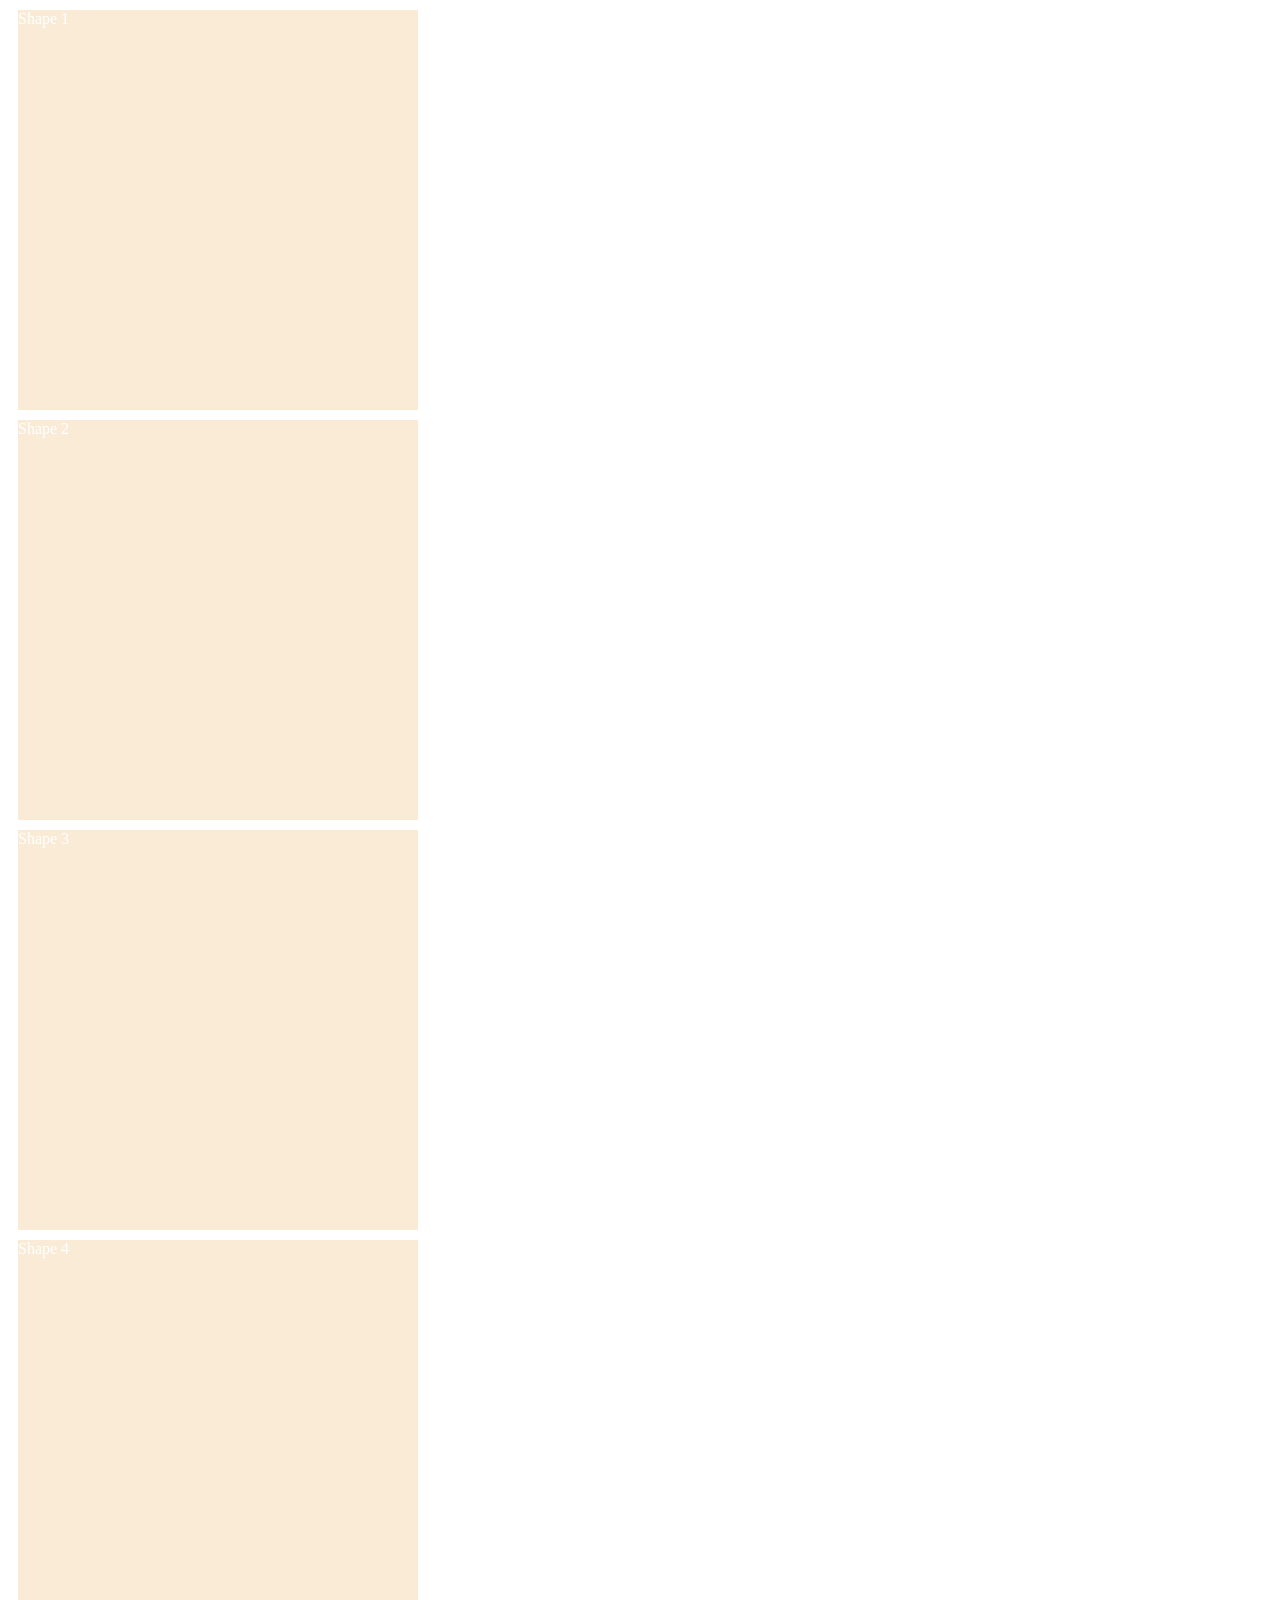
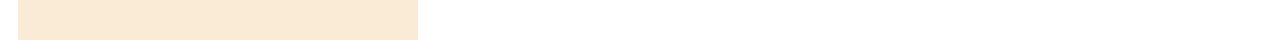
<file: BackgroundMarginPadding/index.html>
<!DOCTYPE html>
<html lang="en">
<head>
    <meta charset="UTF-8">
    <title>Document</title>
    <!-- <link rel="stylesheet" href="style.css"> -->
    <link rel="stylesheet" href="Assignment.css">
</head>
<body>
    <!-- lessons -->
    <!-- <h1>Book Stor</h1>
    <div>
        <h2>Book Name</h2>
        <p>Book Description</p>
        <p>Book Description</p>
        <p>Book Description</p>
        <p>Book Description</p>
        <p>Book Description</p>
        <p>Book Description</p>
        <p>Book Description</p>
        <p>Book Description</p>
        <p>Book Description</p>
        <p>Book Description</p>
        <p>Book Description</p>
        <p>Book Description</p>
    </div> -->
    <!-- Assignment -->
    <!-- 1 -->
    <!-- <div class="assign-1-shape-1">Normal Div</div>
    <div class="assign-1-shape-2">Normal Div</div>
    <div class="assign-1-shape-3">Normal Div</div> -->
    <!-- 2 - 3 - 4 -->
    <div class="assign-2-shape-1">Shape 1</div>
    <div class="assign-2-shape-2">Shape 2</div>
    <div class="assign-2-shape-3">Shape 3</div>
    <div class="assign-2-shape-4">Shape 4</div>


</body>
</html>
</file>
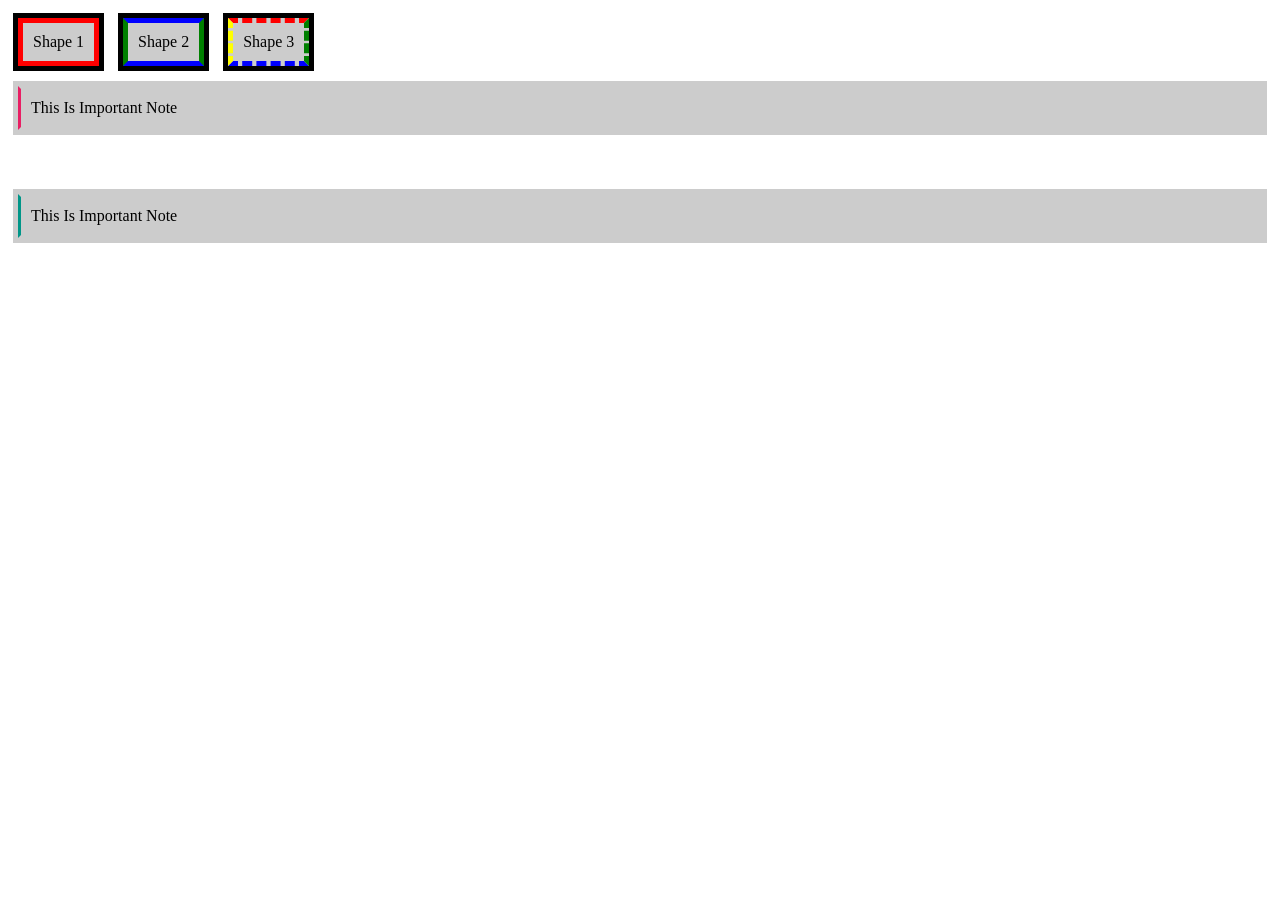
<file: BorderOutlineDisplay/index.html>
<!DOCTYPE html>
<html lang="en">
<head>
    <meta charset="UTF-8">
    <title>Document</title>
    <!-- <link rel="stylesheet" href="style.css"> -->
    <link rel="stylesheet" href="Assigment.css">
</head>
<body>
    <!-- Lessons -->
    <!-- <div class="border">
        <h2>Product Title</h2>
        <p>Product Details</p>
    </div>
    <div class="container">
        <div class="Block-Elemet">
            <h2>Product Title</h2>
            <p>Product Details</p>
        </div>
        <div class="Block-Elemet">
            <h2>Product Title</h2>
            <p>Product Details</p>
        </div>
        <div>
            <span class="Inline-Element">Something</span>
            <span class="Inline-Element">Something</span>
            <span class="Inline-Element">Something</span>
        </div>
        <div>
            <span class="Inline-Block-Element">Another Thing</span>
            <span class="Inline-Block-Element">Another Thing</span>
            <span class="Inline-Block-Element">Another Thing</span>
        </div>
    </div> -->

    <!-- Assigments -->
    <!-- 1 -->
    <div class="assign-1 shape-1">Shape 1</div>
    <div class="assign-1 shape-2">Shape 2</div>
    <div class="assign-1 shape-3">Shape 3</div>

    <!-- 2 -->
    <div class="element element-1">This Is Important Note</div>
    <div class="element element-2">This Is Important Note</div>
    <div class="element element-3">This Is Important Note</div>
</body>
</html>
</file>
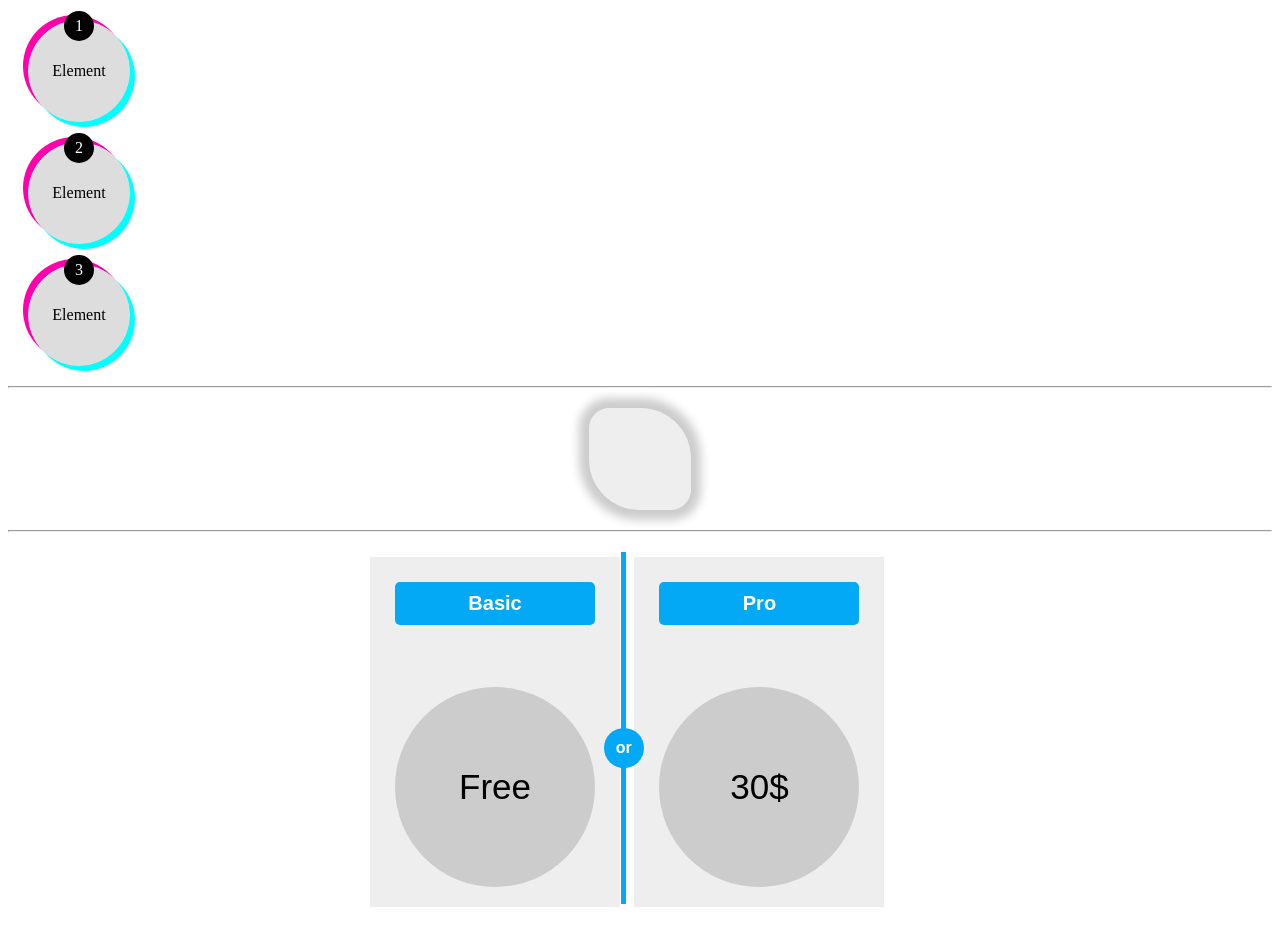
<file: BorderRadiusBoxShadow/index.html>
<!DOCTYPE html>
<html lang="en">
<head>
    <meta charset="UTF-8">
    <!-- <link rel="stylesheet" href="style.css"> -->
    <link rel="stylesheet" href="Assigment.css">
    <title>Document</title>
</head>
<body>
    <!-- lessons 38 - 41  -->
    <!-- <div class="lesson">This's a div</div>
    <div class="lesson1">
        <p>This's a cercle</p>
    </div>
    <hr>
    <div class="shadow"><p>This's a Box shadow feature</p></div>
    <hr>

    <div class="parent">
        <div class="child">One</div>
        <div class="child">Two</div>
        <div class="child">Three</div>
    </div> -->
    <!-- Assignment -->
    <!-- 1 -->
    <div class="assign-1">
        <span>1</span>
        Element
    </div>
    <div class="assign-1">
        <span>2</span>
        Element
    </div>
    <div class="assign-1">
        <span>3</span>
        Element
    </div>
    <hr>
    <!-- 2 -->
    <div class="assign-2"></div>
    <hr>

    <!-- 3 -->
    <div class="parent">
        <div class="child">
            <div class="catagory">Basic</div>
            <div class="price">Free</div>
        </div>
        <div class="seperator"><span>or</span></div>
        <div class="child">
            <div class="catagory">Pro</div>
            <div class="price">30$</div>
        </div>
    </div>
</body>
</html>
</file>
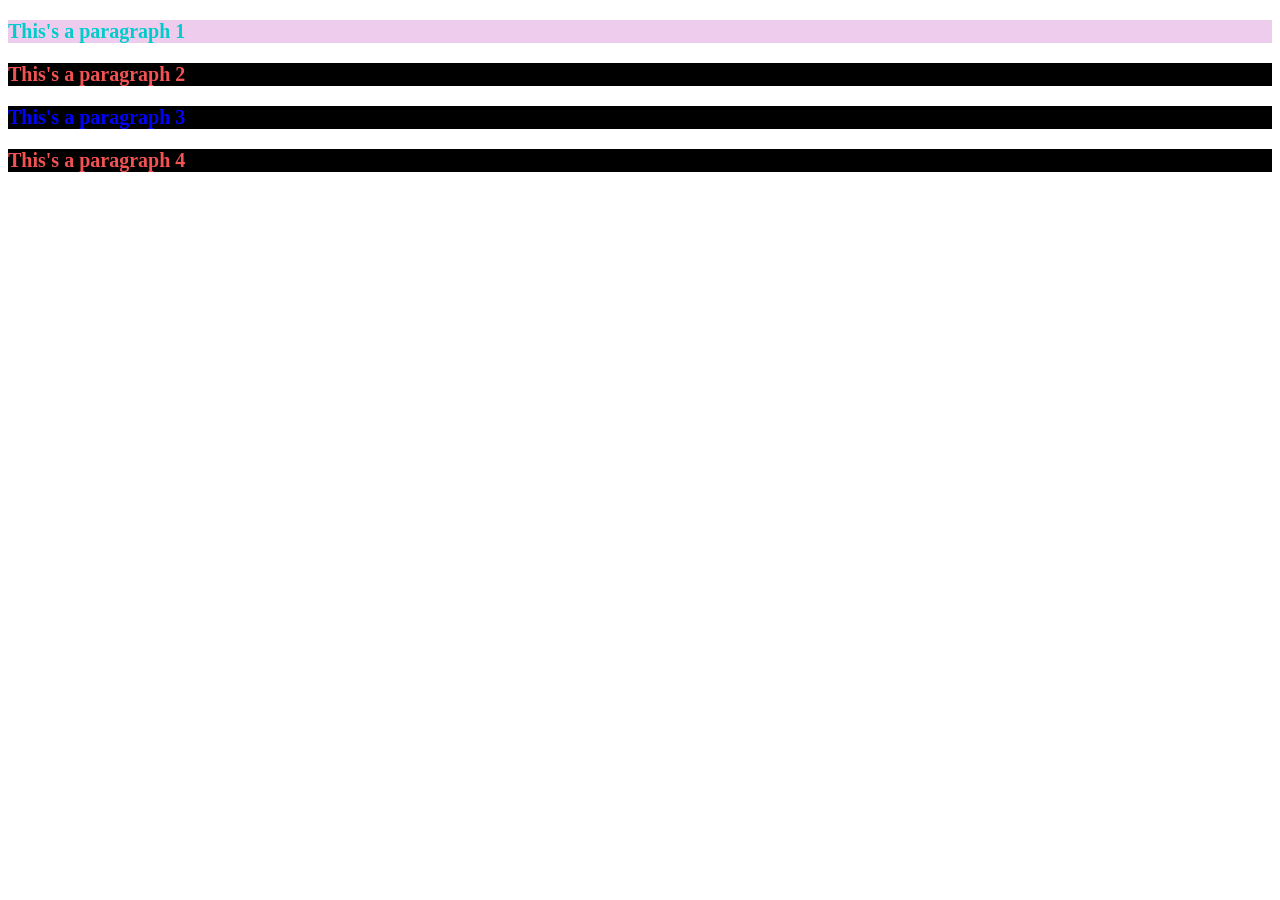
<file: ElementsAndNaming/index.html>
<!DOCTYPE html>
<html lang="en">
<head>
    <meta charset="UTF-8">
    <title>Elements and Naming</title>
    <link rel="stylesheet" href="./style.css">
    <!-- <link rel="stylesheet" href="./Assigments.css"> -->
</head>
<body>
    <div>
        <p class="className" id="_idName">This's a paragraph 1</p>
        <p class="className">This's a paragraph 2</p>
        <p class="className" style="color:blue;">This's a paragraph 3</p>
        <p class="className">This's a paragraph 4</p>
    </div>
</body>
</html>
</file>
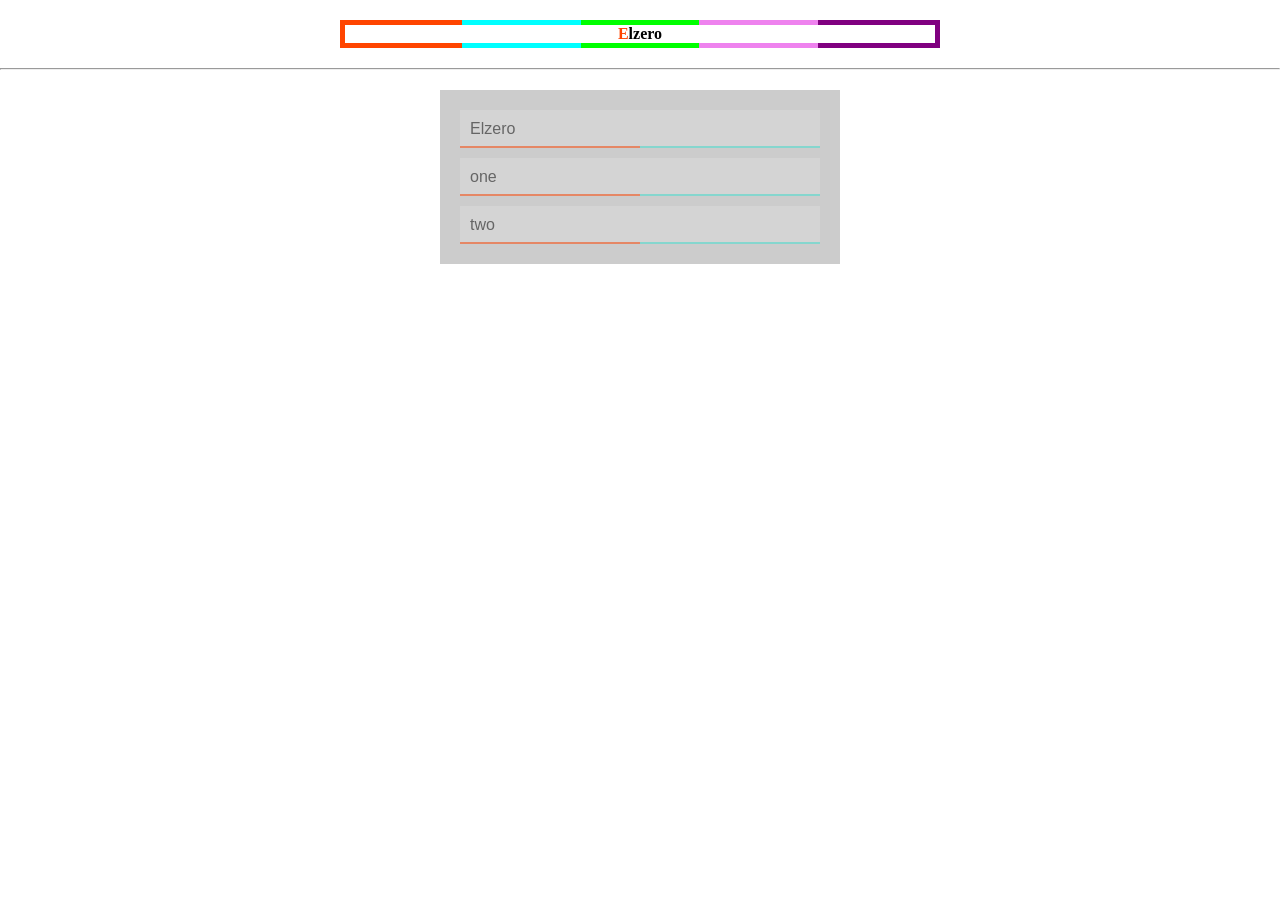
<file: FiltersGradient/index.html>
<!DOCTYPE html>
<html lang="en">
<head>
    <meta charset="UTF-8">
    <!-- <link rel="stylesheet" href="style.css"> -->
    <link rel="stylesheet" href="Assigment.css">
    <title>Document</title>
</head>
<body>
    <!-- Lessons 54 - 56  -->
    <!-- <div class="parent">
        <img class="image" src="../images/Zendaya.jpg" alt="Where's Zendaya Go?">
    </div>
    <p class="p" contenteditable="true"> lorem ipsum dolor sit amet consectetur adipisicing elit. 
        Quisquam, quod.</p>
    <hr> -->
    <!-- Assignments -->
    <!-- 1 -->
    <div class="assign-1">Elzero</div><hr>
    <!-- 2 -->
    <div class="parent">
        <div contenteditable="true" spellcheck="false" class="one">Elzero</div>
        <div contenteditable="true" spellcheck="false" class="two">one</div>
        <div contenteditable="true" spellcheck="false" class="three">two</div>
    </div>

</body>
</html>
</file>
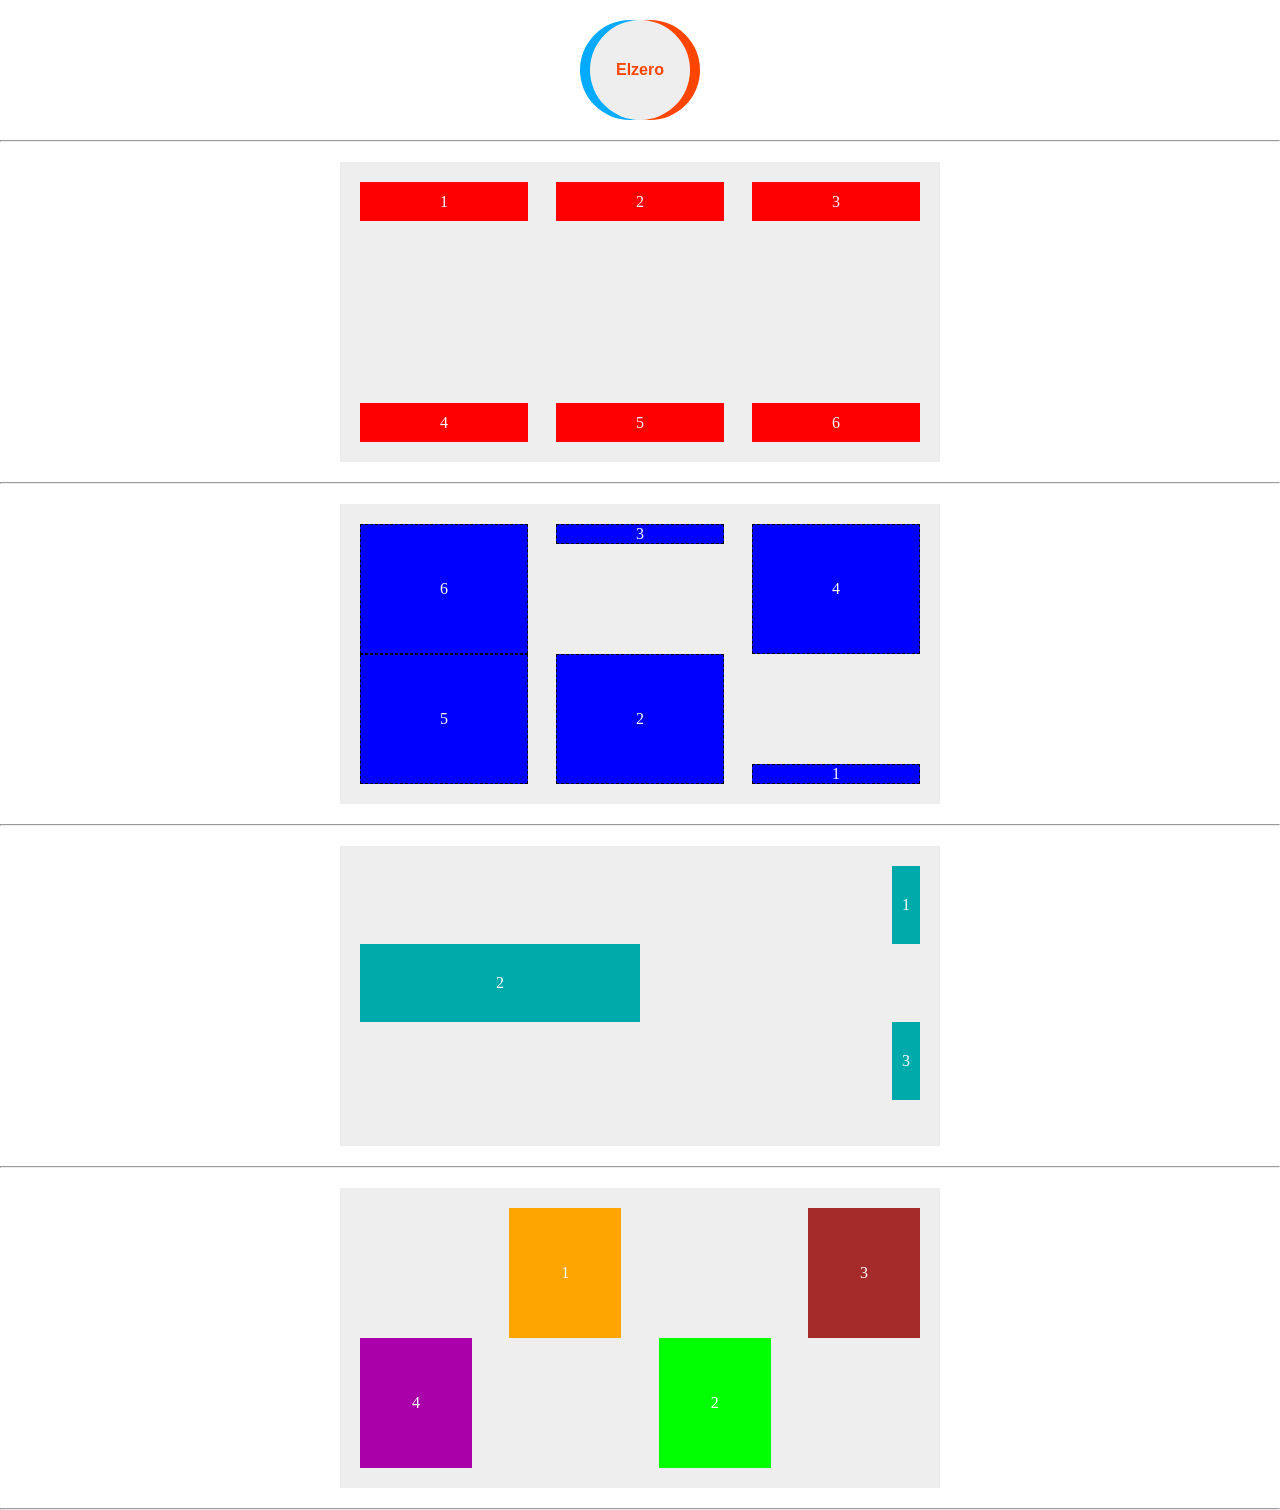
<file: FlexBox/index.html>
<!DOCTYPE html>
<html lang="en">
<head>
    <meta charset="UTF-8">
    <!-- <link rel="stylesheet" href="style.css"> -->
    <link rel="stylesheet" href="Assigment.css">
    <title>Document</title>
</head>
<body>
    <!-- Lessons 46 -53 -->
    <!-- <h3>Flex</h3>
    <div class="flex">
        <div>One</div>
        <div>Two</div>
        <div>Three</div>
        <div>Four</div>
        <div class="test-0">Five</div>
        <div class="test-1">Six</div>
        <div class="test-2">Seven</div>
    </div>
    <hr />
    <h3>Float</h3>
    <div class="float">
        <div>One</div>
        <div>Two</div>
        <div>Three</div>
        <div>Four</div>
        <div>Five</div>
    </div><hr>
    <div class="center">Center</div> -->
    <!-- Assignments -->
    <!-- 1 -->
    <div class="assign-1">Elzero</div>
    <hr>
    <!-- 2 -->
    <div class="parent">
        <div>1</div>
        <div>2</div>
        <div>3</div>
        <div>4</div>
        <div>5</div>
        <div>6</div>
    </div><hr>
    <!-- 3 -->
    <div class="assign-3">
        <div class="one">1</div>
        <div class="two">2</div>
        <div class="three">3</div>
        <div class="four">4</div>
        <div class="five">5</div>
        <div class="six">6</div>
    </div><hr>
    <!-- 4 -->
    <div class="assign-4">
        <div class="one">1</div>
        <div class="two">2</div>
        <div class="three">3</div>
    </div><hr>
    <!-- 5 -->
    <div class="assign-5">
        <div class="one">1</div>
        <div class="two">2</div>
        <div class="three">3</div>
        <div class="four">4</div>
    </div><hr>
    <!-- 6 -->
</body>
</html>
</file>
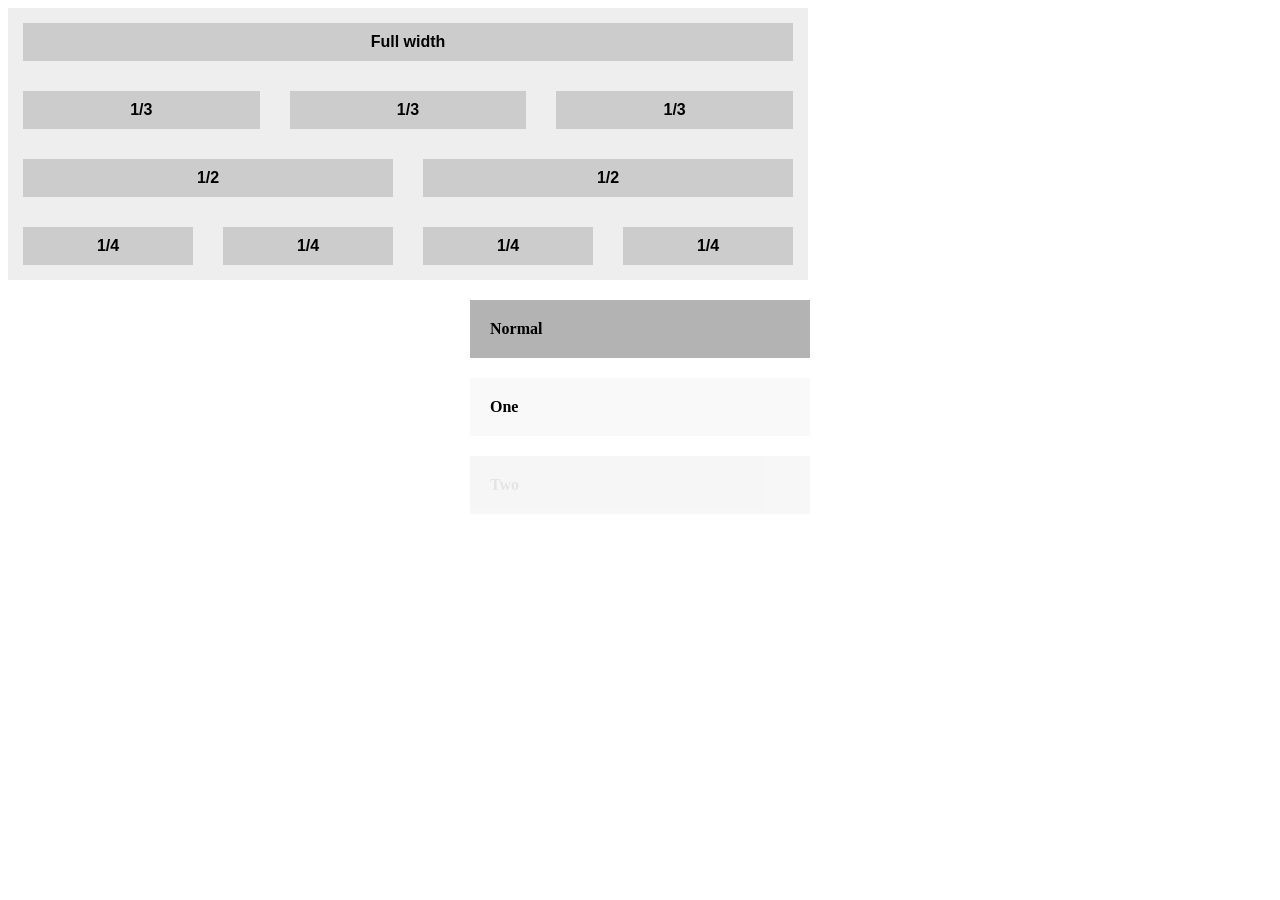
<file: FloatOpacity/index.html>
<!DOCTYPE html>
<html lang="en">
<head>
    <meta charset="UTF-8">
    <!-- <link rel="stylesheet" href="style.css"> -->
    <link rel="stylesheet" href="Assigment.css">
    <title>Document</title>
</head>
<body>
    <!-- Lessons 27 ~ 29 -->
    <!-- <div class="parent">
        <div>This's a div number 1</div>
        <div>This's a div number 2</div>
        <div>This's a div number 3</div>
        <div>This's a div number 4</div>
        <div>This's a div number 5</div>
        <p class="clear"></p>
    </div>
    <p>This's a paragraph</p> -->

    <!-- assignment -->
    <!-- 1 -->
    <div class="parent">
        <div class="assign-1 child-1">
            <div>Full width</div>
        </div>
        <div class="assign-1 child-2">
            <div>1/3</div>
            <div>1/3</div>
            <div>1/3</div>
        </div>
        <div class="assign-1 child-3">
            <div>1/2</div>
            <div>1/2</div>
        </div>
        <div class="assign-1 child-4">
            <div>1/4</div>
            <div>1/4</div>
            <div>1/4</div>
            <div>1/4</div>
        </div>
        <div class="clear"></div>
    </div>
    <!-- 2 -->
    <div class="assign-2 normal">Normal</div>
    <div class="assign-2 one">One</div>
    <div class="assign-2 two">Two</div>

</body>
</html>
</file>
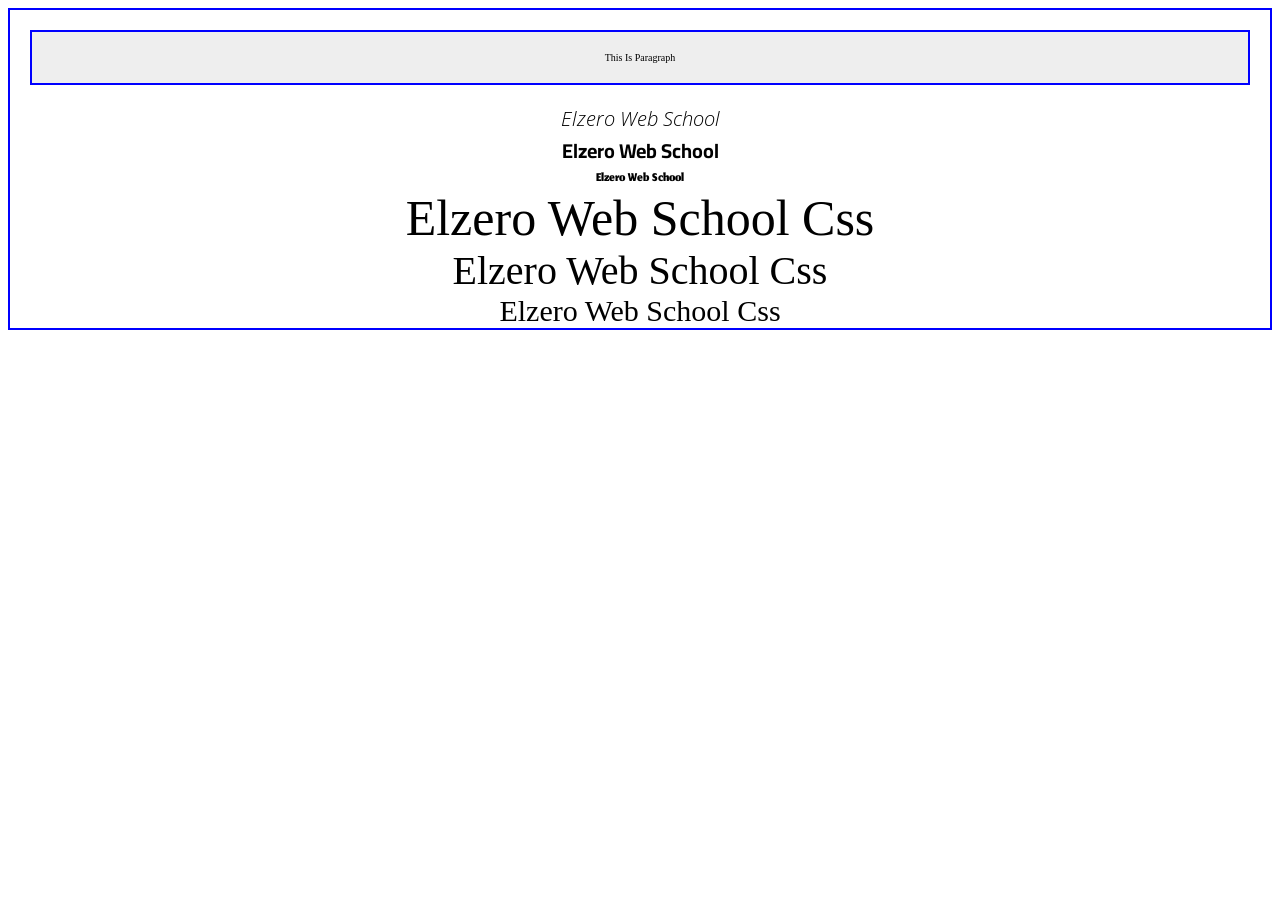
<file: InheritanceTypography/index.html>
<!DOCTYPE html>
<html lang="en">
<head>
    <meta charset="UTF-8">
    <!-- <link rel="stylesheet" href="style.css"> -->
    <link rel="stylesheet" href="Assigment.css">
    <link rel="preconnect" href="https://fonts.googleapis.com">
    <link rel="preconnect" href="https://fonts.gstatic.com" crossorigin>
    <link href="https://fonts.googleapis.com/css2?family=Dancing+Script:wght@400..700&display=swap" rel="stylesheet">
    <link rel="preconnect" href="https://fonts.googleapis.com">
    <link rel="preconnect" href="https://fonts.gstatic.com" crossorigin>
    <link href="https://fonts.googleapis.com/css2?family=Open+Sans:ital,wght@0,300..800;1,300..800&display=swap" rel="stylesheet">
    <link rel="preconnect" href="https://fonts.googleapis.com">
    <link rel="preconnect" href="https://fonts.gstatic.com" crossorigin>
    <link href="https://fonts.googleapis.com/css2?family=Cairo:wght@200..1000&family=Open+Sans:ital,wght@0,300..800;1,300..800&display=swap" rel="stylesheet">
    <link rel="preconnect" href="https://fonts.googleapis.com">
    <link rel="preconnect" href="https://fonts.gstatic.com" crossorigin>
    <link href="https://fonts.googleapis.com/css2?family=Jomhuria&display=swap" rel="stylesheet">
    <title>Document</title>
</head>
<body>
    <!-- Lessons -->
    <!-- <div class="wrapper">
        <h3>Lesson Title</h3>
        <p>Lorem ipsum dolor sit amet consectetur adipisicing elit. 
            Quisquam, voluptatum. <span>10</span>
        </p>
    </div> -->

    <!-- assignment -->
    <!-- 1 -->
    <div class="assign-1">
        <p class="p1">This Is Paragraph</p>
    </div>

    <!-- 2 -->
    <div class="assign-2 d1">Elzero Web School</div>
    <div class="assign-2 d2">Elzero Web School</div>
    <div class="assign-2 d3">Elzero Web School</div>

    <!-- 3 -->
    <div class="assig-3 div1">Elzero Web School Css</div>
    <div class="assig-3 div2">Elzero Web School Css</div>
    <div class="assig-3 div3">Elzero Web School Css</div>

</body>
</html>
</file>
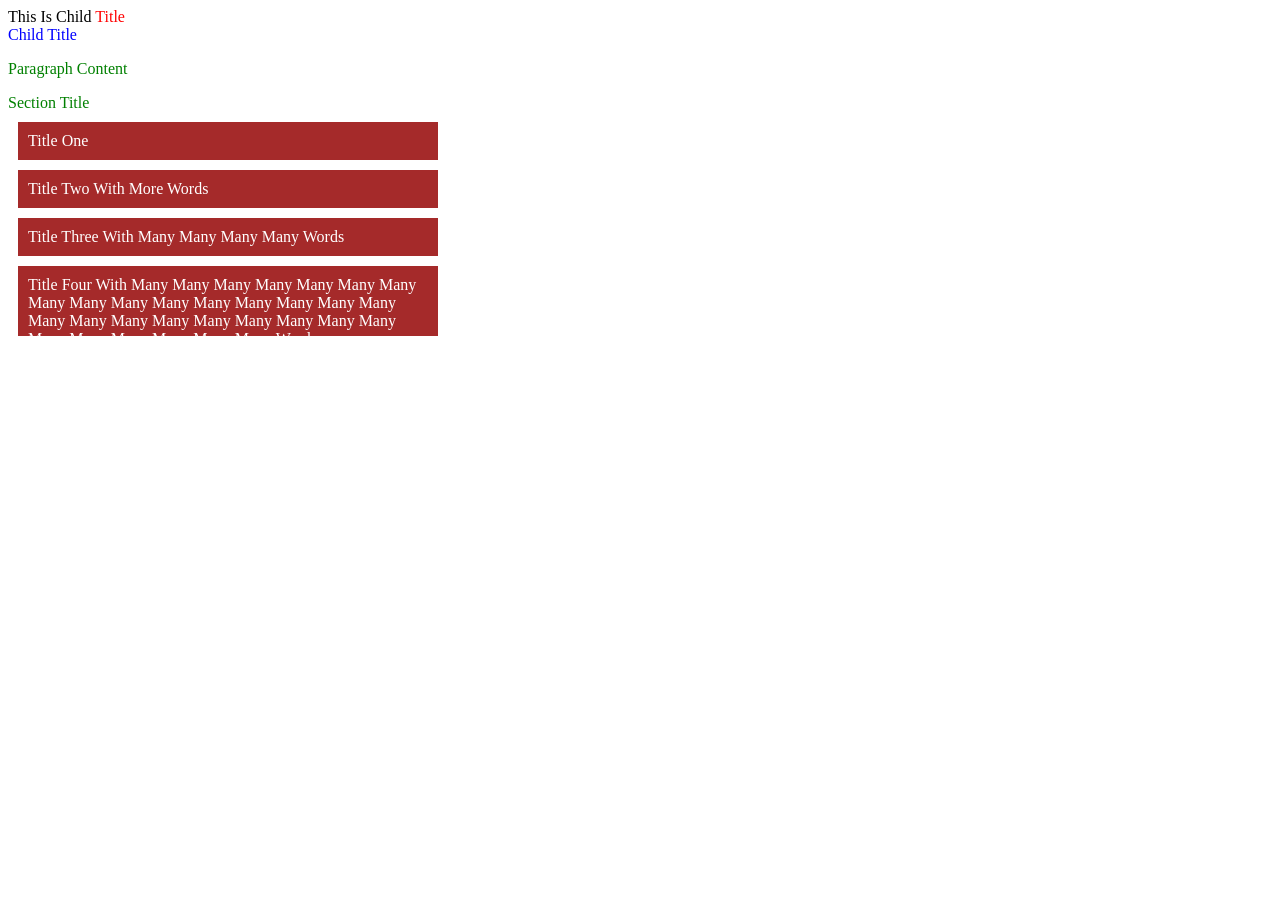
<file: NestingDimensionsOverflow/index.html>
<!DOCTYPE html>
<html lang="en">
<head>
    <meta charset="UTF-8">
    <title>Document</title>
    <!-- <link rel="stylesheet" href="style.css"> -->
    <link rel="stylesheet" href="Assigment.css">
    <title>Document</title>
</head>
<body>
    <!-- lessons -->
    <!-- <div class="one">Shape One</div>
    <div class="two">Shape Two</div>
    <div class="three">Shape Three</div>
    <div class="wrapper">
        <p>This's Inside paragraph</p>
        <p class="special">This's Inside paragraph with class</p>
    </div>
    <p class="special">This's Outside paragraph</p>
    <div class="dimensions">
        <p>Lorem ipsum dolor sit amet, 
        consectetur adipisicing elit. 
        Magni nobis recusandae deserunt sed tenetur rem, 
        quam assumenda necessitatibus expedita sunt excepturi maiores 
        incidunt quod neque deleniti, 
        facere possimus dicta odio.
        </p>
        <p>diminsions test</p>
    </div>
    <div class="over">
        Lorem ipsum dolor sit amet, consectetur adipisicing elit. 
        Magni nobis recusandae deserunt sed tenetur rem, 
        quam assumenda necessitatibus expedita sunt excepturi maiores 
        incidunt quod neque deleniti, facere possimus dicta odio.        
        Lorem ipsum dolor sit amet, consectetur adipisicing elit. 
        Magni nobis recusandae deserunt sed tenetur rem, 
        quam assumenda necessitatibus expedita sunt excepturi maiores 
        incidunt quod neque deleniti, facere possimus dicta odio.
    </div> -->

    <!-- assignment -->
    <!-- 1 -->
    <div class="parent">
        <div class="child">This Is Child <span class="title">Title</span></div>
        <span class="title">Child Title</span>
        <p>Paragraph Content</p>
    </div>
    <div class="title">Section Title</div>

    <!-- 2 -->
    <div class="assignment-2 one">Title One</div>
    <div class="assignment-2 two">Title Two With More Words</div>
    <div class="assignment-2 three">Title Three With Many Many Many Many Words</div>
    <div class="assignment-2 four">Title Four With Many Many Many Many Many Many
        Many Many Many Many Many Many Many 
        Many Many Many Many Many Many Many 
        Many Many Many Many Many Many Many
        Many Many Many Many Words</div>
</body>
</html>
</file>
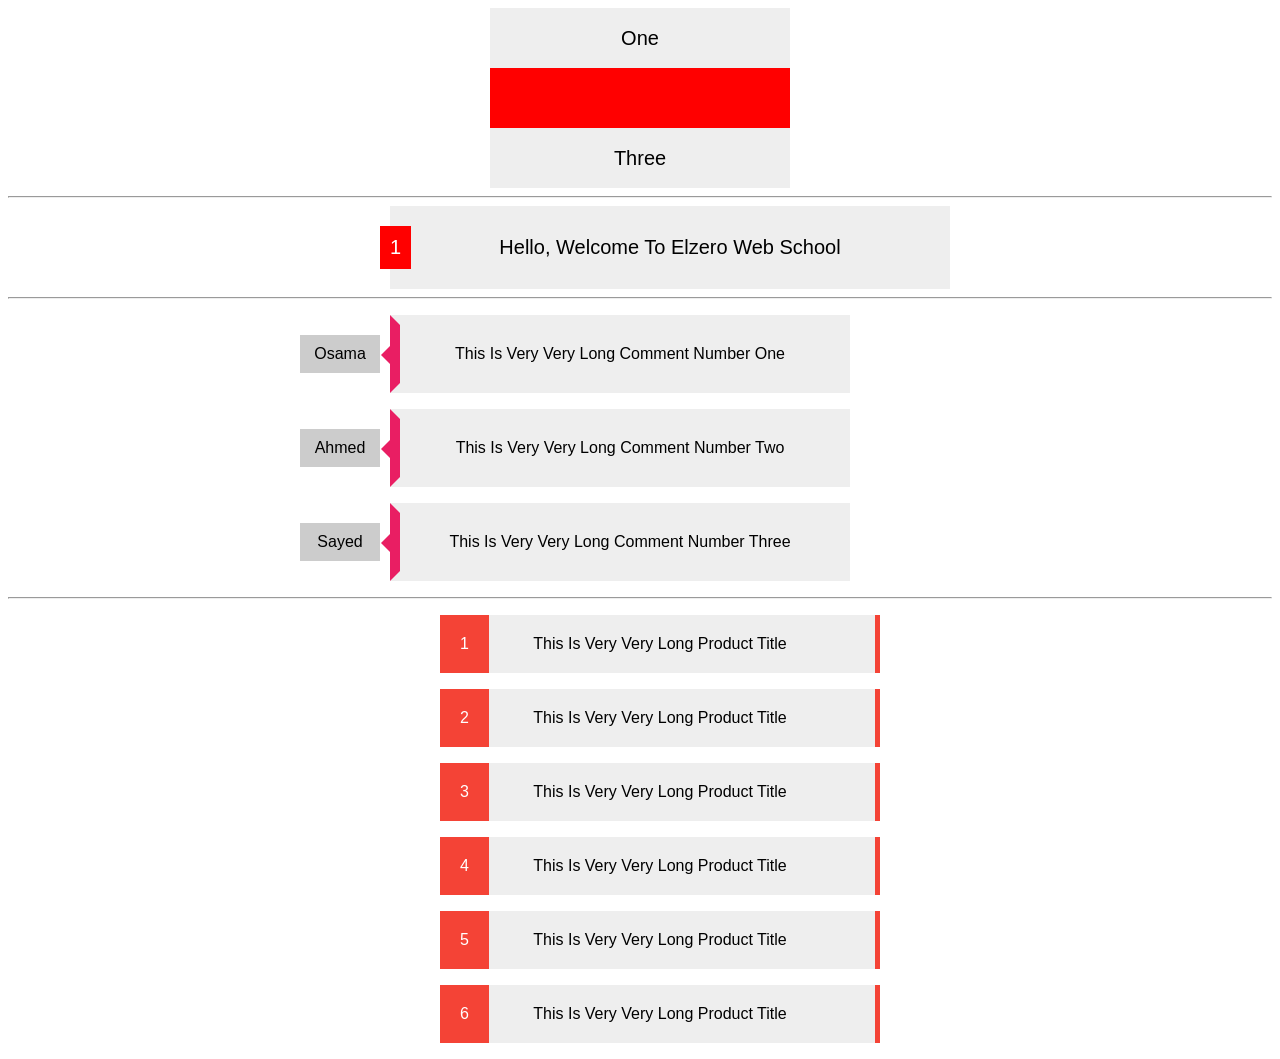
<file: PseudoClasses&Elements/index.html>
<!DOCTYPE html>
<html lang="en">
<head>
    <meta charset="UTF-8">
    <!-- <link rel="stylesheet" href="style.css"> -->
    <link rel="stylesheet" href="Assigment.css">
    <title>Document</title>
</head>
<body>
    <!-- Lessons 34 ~ 37 -->
    <!-- <div class="one">Normal Element One</div>
    <hr>
    <div class="two">
        <p>Lorem, ipsum dolor sit amet consectetur 
        adipisicing elit. Ea, impedit cum vel, animi cupiditate
        voluptate commodi reprehenderit quae rerum autem quos 
        nostrum ipsum! Modi necessitatibus facere ipsa amet animi eos?
        </p>
    </div>
    <p></p>
    <p class="three">LOREM IPSUM DOLOR SIT AMET</p>
    <hr>
    <a href="https://google.com">Link 1</a>
    <a href="https://twitter.com">Link 2</a>
    <a href="https://youtube.com">Link 3</a>
    <a href="https://linkedin.com">Link 4</a>
    <hr />
    <form action="">
        <div>
            <input class="in" type="text">
        </div>
        <div>
            <input class="ch" type="checkbox">
            <label for="">Testing Check</label>
        </div>
    </form> -->

    <!-- Assignments -->
    <!-- 1 -->
    <div class="assign-1">One</div>
    <div class="assign-1"></div>
    <div class="assign-1">Three</div>
    <hr>

    <!-- 2 -->
    <div class="assign-2"> Hello, Welcome To Elzero Web School</div>
    <hr>

    <!-- 3 -->
    <p class="assign-3" data-person="Osama">This Is Very Very Long Comment Number One</p>
    <p class="assign-3" data-person="Ahmed">This Is Very Very Long Comment Number Two</p>
    <p class="assign-3" data-person="Sayed">This Is Very Very Long Comment Number Three</p>
    <hr>

    <!-- 4 -->
    <p class="assign-4">This Is Very Very Long Product Title</p>
    <p class="assign-4">This Is Very Very Long Product Title</p>
    <p class="assign-4">This Is Very Very Long Product Title</p>
    <p class="assign-4">This Is Very Very Long Product Title</p>
    <p class="assign-4">This Is Very Very Long Product Title</p>
    <p class="assign-4">This Is Very Very Long Product Title</p>

</body>
</html>
</file>
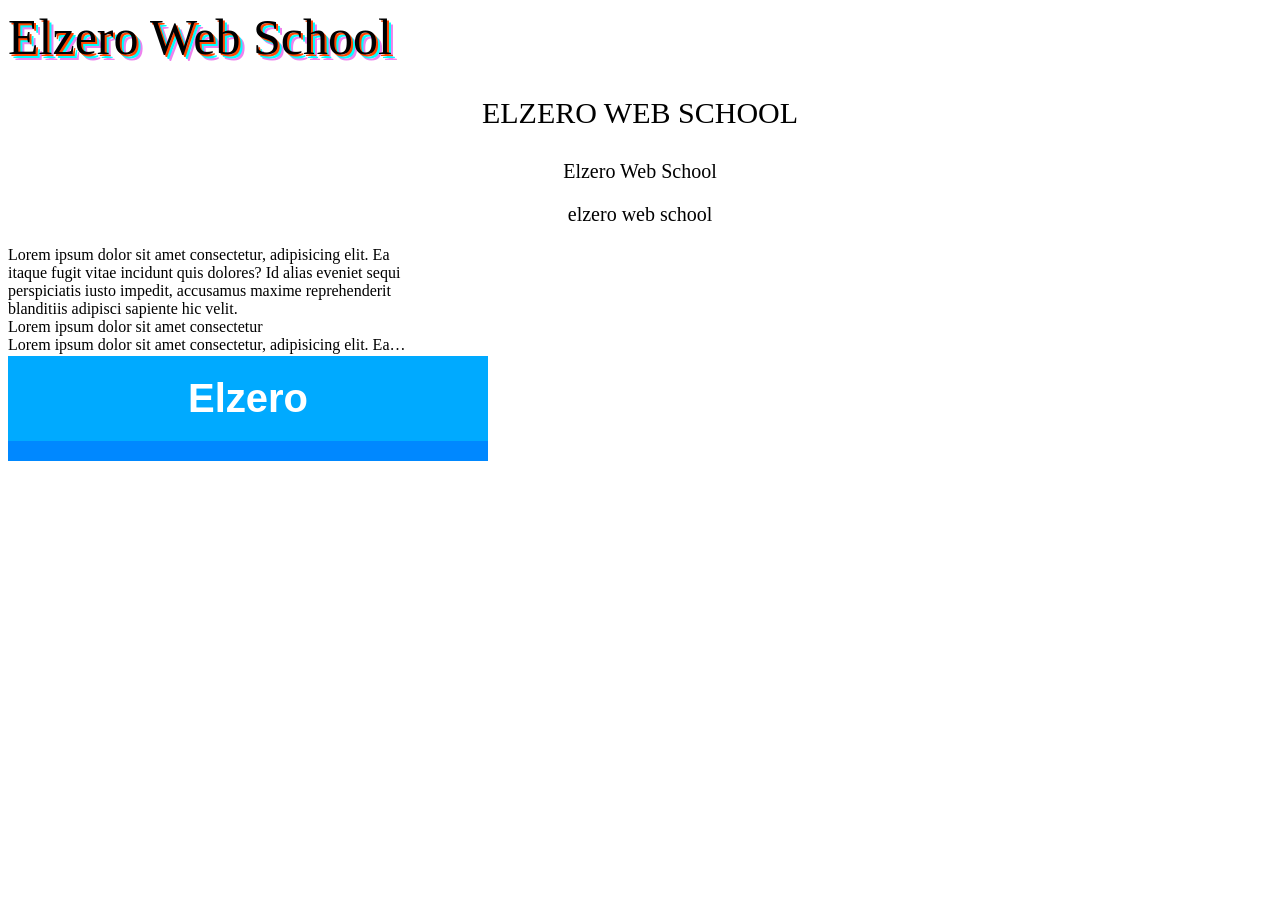
<file: TextFormatting/index.html>
<!DOCTYPE html>
<html lang="en">
<head>
    <meta charset="UTF-8">
    <!-- <link rel="stylesheet" href="style.css"> -->
    <link rel="stylesheet" href="Assigment.css">
    <title>Document</title>
</head>
<body>
    <!-- lessons 17 - 21-->
    <!-- <div class="one">Lorem ipsum, dolor sit amet consectetur adipisicing elit. 
        Nobis dolorum, accusantium eligendi, laudantium deserunt ut commodi quos
        hic accusamus rem rerum, omnis quasi atque animi ea. 
        Aspernatur iusto debitis animi.</div> -->

    <!-- assingments -->
    <!-- 1 -->
    <div class="assign-1">Elzero Web School</div>
    <!-- 2 -->
    <p class="one">elzero Web school</p>
    <p class="two">elzero Web school</p>
    <p class="three">elzero Web school</p>
    <!-- 3 -->
    <div class="assign-3 d1">
        Lorem ipsum dolor sit amet consectetur, adipisicing elit.
        Ea itaque fugit vitae incidunt quis dolores? Id alias
        eveniet sequi perspiciatis iusto impedit,
        accusamus maxime reprehenderit blanditiis adipisci sapiente hic velit.
    </div>
    <div class="assign-3 d2">
        Lorem ipsum dolor sit amet consectetur
    </div>
    <div class="assign-3 d3">
        Lorem ipsum dolor sit amet consectetur, adipisicing elit.
        Ea itaque fugit vitae incidunt quis dolores? Id alias
        eveniet sequi perspiciatis iusto impedit,
        accusamus maxime reprehenderit blanditiis adipisci sapiente hic velit.
    </div>
    <!-- 4 -->
    <a href="https://elzero.org">elzero</a>


</body>
</html>
</file>
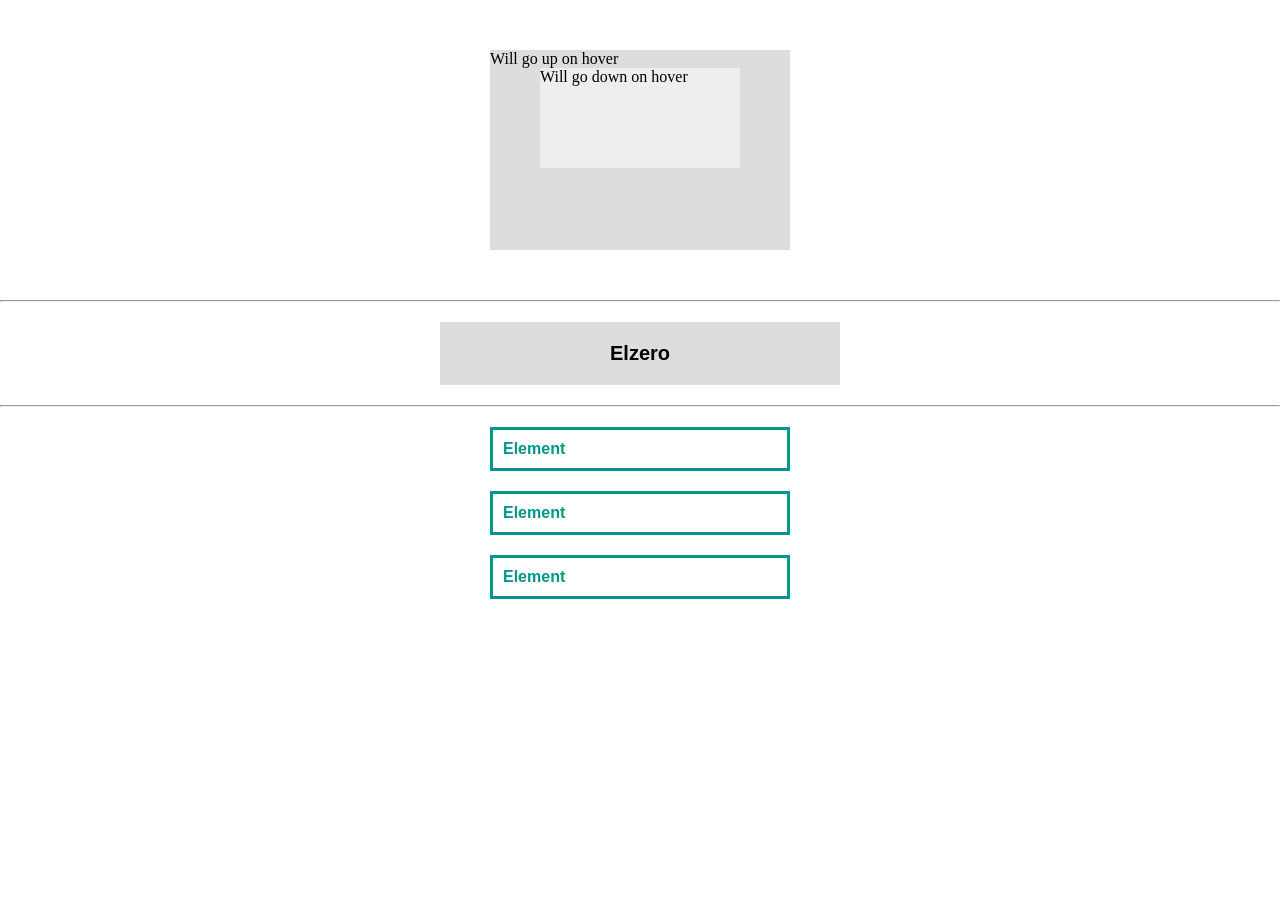
<file: TransitionsVariables/index.html>
<!DOCTYPE html>
<html lang="en">
<head>
    <meta charset="UTF-8">
    <!-- <link rel="stylesheet" href="style.css"> -->
    <link rel="stylesheet" href="Assigment.css">
    <title>Document</title>
</head>
<body>
    <!-- lessons 42 - 45-->
    <!-- <div class="one"></div>
    <div class="parent">
        <div class="frist"></div>
        <div class="second">
            <div class="third"></div>
            <div class="forth"></div>
        </div>
    </div> -->
    <!-- Assignments -->
    <!-- 1 -->
    <div class="assign-1">
        Will go up on hover
        <div>Will go down on hover</div>
    </div><hr>
    <!-- 2 -->
    <div  class="assign-2" style="
        background-color: red;
        color: white;
        padding: 20px;
        border: 1px solid blue;
        font-size: 80px;">
        Hello Div
    </div><hr>
    <!-- 3 -->
    <div class="assign-3">Element</div>
    <div class="assign-3">Element</div>
    <div class="assign-3">Element</div>
</body>
</html>
</file>
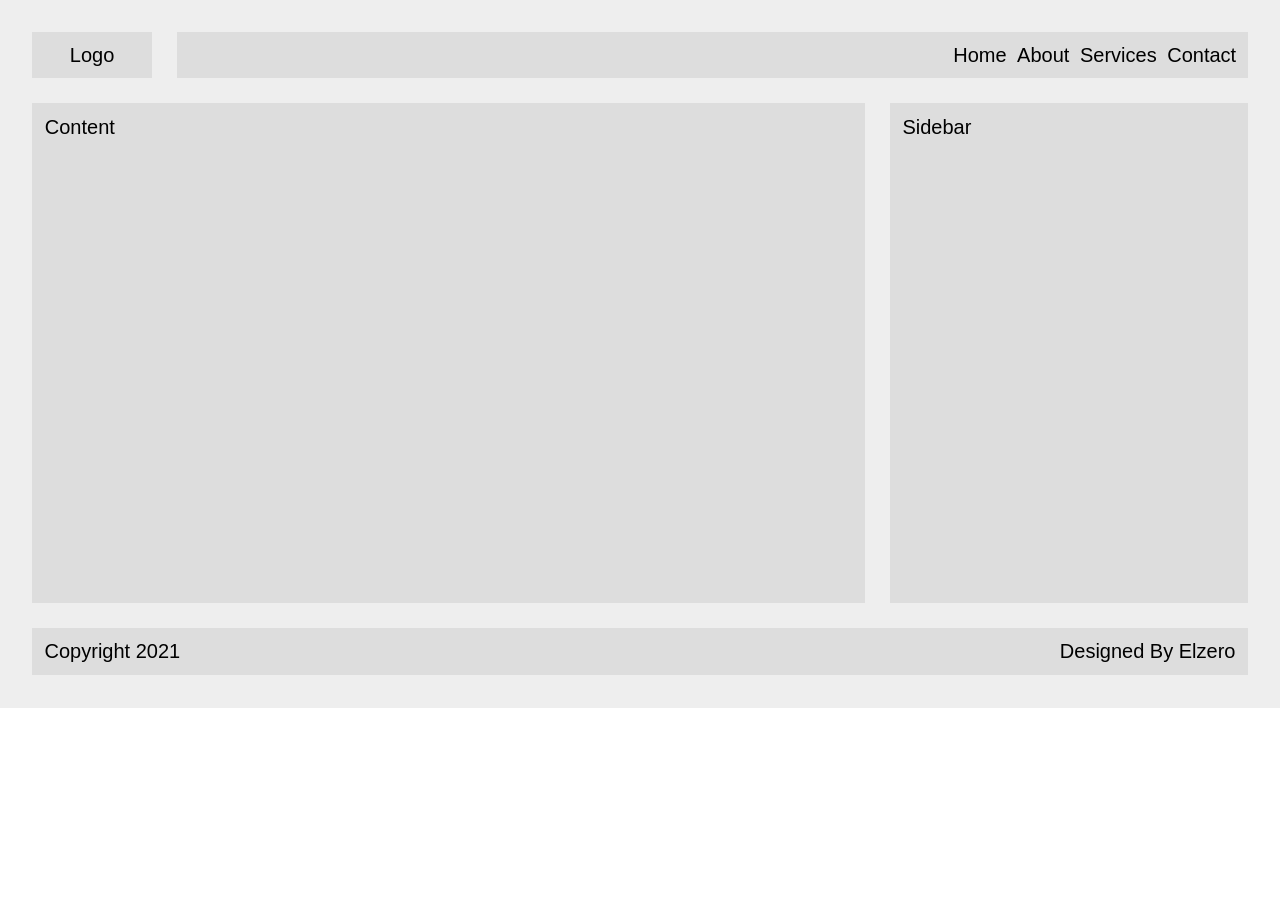
<file: FlexBox/LastAssigment.html>
<!DOCTYPE html>
<html lang="en">
<head>
    <meta charset="UTF-8">
    <meta name="viewport" content="width=device-width, initial-scale=1.0">
    <title>Document</title>
    <link rel="stylesheet" href="LastAssigment.css">
</head>
<body>
    <div class="page">
        <div class="header">
            <div class="logo">Logo</div>
            <ul class="links">
                <li>Home</li>
                <li>About</li>
                <li>Services</li>
                <li>Contact</li>
            </ul>
        </div>
        <div class="main-area">
            <div class="content">Content</div>
            <div class="sidebar">Sidebar</div>
        </div>
        <div class="footer">
            <div class="copyright">Copyright 2021</div>
            <div class="design">Designed By Elzero</div>
        </div>
    </div>
</body>
</html>
</file>
<file: BackgroundMarginPadding/style.css>
div {
    background-color: #00ffff;
    /* background-color: aqua; 
    /* background-color: rgb(0, 255, 255, 50%); */ 
    /* opacity: 50%; */

    background-image: url("../images/Windows_Logo.PNG");
    
    /* background-repeat: repeat-y; */
    background-repeat: no-repeat;
    background-attachment: fixed; 
    
    /* background-position: left top; */
    /* background-position: 10% 50%; */
    background-position: 50px 100px;
    
    background-size: 100px 100px;
    /* background-size: 30% 10%; */
    /* background-size: auto; */
    /* background-size: cover; */
    /* background-size: contain; */
}
p{
    
    padding: 20px;
    /* padding: 5px 10px 15px 20px; */
    /* padding: 5px 20px; */
    
    /* margin: 20px; */
    margin-left: 20%;
    margin-right: 30%;
    /* margin: -20px; */
    /* margin: 5px 10px 15px 20px; */
    /* margin: 5px 20px; */

    border-color: black;
    border-style: solid; 
}
</file>
<file: BackgroundMarginPadding/Assignment.css>
/* 1 */
/* div {
    background-color: blueviolet;
    background-color: rgb(138, 43, 226);
    background-color: #8a2be2; 
    position: center center;
    width: 500px;
    margin: 20px;

}
.assign-1-shape-2{
    opacity: 50%;
}
.assign-1-shape-3{
    opacity: 10%;
} */

/* 2 - 3*/
div {
    color: white;
    width: 400px;
    height: 400px;
    margin: 10px;
    background-color: antiquewhite;
    background-image: url("https://elzero.org/wp-content/uploads/2021/02/css-assignment-5-8.png");
}
/* .assign-2-shape-1 {
    background-repeat: no-repeat;
}
.assign-2-shape-2 {
    background-repeat: repeat-y;
    background-position: right;
}
.assign-2-shape-3 {
    background-repeat: repeat-x;
    background-position: bottom;
} */
/* 4 */
.assign-2-shape-1{
    background-size: 80% 80%;
    background-repeat: no-repeat;
}   
.assign-2-shape-2{
    background-position: right;
    background-size: 80% ;
    background-repeat: repeat-y;
}
.assign-2-shape-3{
    background-position: bottom;
    background-size: 80% ;
    background-repeat: repeat-x;
}
.assign-2-shape-4{
    background-position: bottom right;
    background-repeat: no-repeat;
    background-size : 50% 50%;
}
</file>
<file: BorderOutlineDisplay/style.css>
/* Lessons 9 - 12*/
.border {
    height: 300px;
    width: 300px;
    margin:  20px;
    padding:  10px;
    background-color: #cccccc;
    
    border-width: 10px;
    /* border-width: 5px 10px 15px 20px; */
    border-color: green;
    /* border-color: red blue green black; */
    border-style: solid;
    /* border-style: solid dashed double dotted; */
    border-radius: 10px;

    /* outline-width: 50px; */
    /* outline-color: red; */
    /* outline-style: solid; */
    /* outline: blue 50px solid; */
}

.Block-Elemet{
    background-color: #ffccff;
    border:blue 3px solid;

    /* display: block; */
    width: 100px;
    height: 100px;
    padding: 10px;
    margin: 10px;
}
.Inline-Element{
    background-color: #fa1dd1;
    border:blue 3px solid;

    display: inline;
    /* display: block; */
    /* display: inline-block; */
    /* width: 1000px;
    height: 1000px; */
    padding: 10px;
    margin: 10px;
}
.Inline-Block-Element{
    background-color: #fafbd1;
    border:#adfadf 3px solid;

    display: inline-block;
    /* display: none; */
    visibility: visible;

    width: 100px;
    height: 100px;
    padding: 10px;
    margin: 10px;
}
</file>
<file: BorderOutlineDisplay/Assigment.css>
/* 1 */
.assign-1{
    display: inline-block;
    background-color: #ccc;
    outline: 5px solid black;
    border-width: 5px;
    margin: 10px;
    padding: 10px;
}
.assign-1.shape-1{
    border: 5px solid red;
}
.assign-1.shape-2{
    border-width: 5px;
    border-color: Blue green;
    border-style: solid;
}
.assign-1.shape-3{
    border-width: 5px;
    border-color: red green Blue yellow;
    border-style: dashed;
}
.element{
    display: block;
    padding: 10px;
    margin: 10px;
    outline: 5px solid #ccc;
    background-color: #ccc;
    border-width: solid ;
    border-style: solid ;
    border-color: #ccc;
    border-left-color: #e91e63;
}
.element-2{
    visibility: hidden;
}
.element-3{
    border-left-color: #009688;
}
</file>
<file: BorderRadiusBoxShadow/style.css>
* {
    box-sizing: border-box;
}
.body{
    width: 100vw;
    height: 100vh;
}
.lesson{
    /* -webkit-border: 1px solid red;
    -moz-border: 1px solid red;
    -o-border: 1px solid red;
    -ms-border: 1px solid red;
    -brave-border: 1px solid red; */

    border: 5px solid red;
    width: 300px;
    height: 100px;  

    border-top-left-radius: 0px;
    border-top-right-radius: 25px;
    border-bottom-left-radius: 50px;
    border-bottom-right-radius: 0px;
}

.lesson1{
    position: relative;
    top: 50%;
    left: 50%;
    width: 100px;
    height: 100px;
    margin: 20px ;

    justify-items: center;
    align-items: center;

    font-size: 16px;
    font: bold;
    color: white;
    background-color: black;

    border: 3px solid gold;
    border-radius: 50%;
}

.lesson1 p{
    position: absolute;
    top: 20%;
    left: 20%;
}

.shadow{
    position: relative;
    background-color: rebeccapurple;
    margin: 20px;
    padding: 10px;
    width: 300px;
    height: 100px;
    p{
        position: absolute;
        top: 34px;
        left: 75px;
        color: white;
    }
    box-shadow: 0px 0px 10px 20px white inset,
                0px 0px 10px 20px rebeccapurple;
}

.parent{
    background-color: #ddd;
    margin: 10px auto;
    padding: 20px;
    width: 640px;
    overflow: hidden;
}
.parent .child{
    box-sizing: border-box;

    background-color: #ccc;
    width: 200px;
    float: left;
    
    padding: 10px;
    border: 10px solid #ddd;
    /* margin: 10px; */
}
</file>
<file: BorderRadiusBoxShadow/Assigment.css>
.assign-1{
    position: relative;
    height: 100px;
    width: 100px;
    margin: 20px;
    background-color: #ddd;
    display: flex;
    align-items: center;
    justify-content: center;

    border: 1px solid #ddd;
    border-radius: 50%;
    box-shadow: -5px -5px 0px 0px #ff00aa
                ,5px 5px 0px 0px aqua;
}
.assign-1 span {
    position: absolute;
    top: -10px;
    left: 35px;
    display: flex;
    align-items: center;
    justify-content: center;
    color: white;
    background-color: black;
    height: 20px;
    width: 20px;
    border: 5px solid black;
    border-radius: 50%;
}

.assign-2{
    position: relative;
    margin: 20px auto;
    height: 100px;
    width: 100px;
    background-color: #eee;
    border: 1px solid #eee;
    box-shadow: 0px 0px 10px 10px #ccc;
    border-radius: 20px 50px;
}


.parent{
    box-sizing: border-box;
    width: 550px;
    background-color: white;
    margin: 20px auto;
    font-family: sans-serif;
}
.parent .child{
    display: inline-block;
    position: relative;
    background-color: #eee;
    width: 250px;
    height:350px;
    margin: 5px;
}
.parent .seperator{
    position: absolute;
    margin: 0px;
    left: 48.5%;
    display: inline-block;
    z-index: 10;
    width: 3px;
    height: 350px;
    background-color: #03a9f4;
    border: 1px solid #03a9f4;

}
.parent .seperator span{
    position: absolute;
    display: flex;
    justify-content: center;
    align-items: center;
    top: 50%;
    left: -18px;
    width: 40px;
    height: 40px;
    background-color: #03a9f4;
    z-index: 10;
    color: white;
    font-size: 16px;
    font-weight: bold;
    border-radius: 50%;
}

.parent .child .catagory{
    background-color: #03a9f4;
    padding: 10px;
    margin: 25px;
    text-align: center;
    color: white;
    font-size: 20px;
    font-weight: bolder;
    font-family: sans-serif;
    border-radius: 5px;
}
.parent .child .price{
    position: absolute;
    top :130px;
    left: 25px;
    display: flex;
    align-items: center;
    justify-content: center;
    background-color: #ccc;
    font-size: 35px;
    font-weight: 500;
    font-family: sans-serif;
    border-radius: 50%;
    width: 200px;
    height: 200px;

}
</file>
<file: ElementsAndNaming/style.css>
p {
    background-color: rgb(235, 253, 74);
}
p {
    background-color: black;
    color: rgb(242, 82, 82);
}
/*  choosing Element by class/id name 
    have more proirty than the whole element selector and less than inline*/
.className{
    font-size: 20px;
    font-weight: bold;
}
#_idName{
    color: #0cc;
    background-color: #ece;
}
</file>
<file: FiltersGradient/style.css>
* {
    box-sizing: border-box;
    margin: 0px;
}

.image {
    width: 300px;
    height: 250px;
    display: flex;
    margin: 10px auto;

    transition: all 1s 0.2s ease-in-out ;
}
.parent::before{
    content: '';
    position: absolute;
    top : 10px ;
    left: calc( 50% - 300px /2);
    height: 10px;
    width: 300px;
    /* background: linear-gradient(90deg , red , blue , violet); */
    background: radial-gradient(circle,rgba(0, 179, 250, 1) 0%, rgba(120, 247, 94, 1) 29%, rgba(191, 245, 15, 1) 49%, rgba(252, 93, 13, 1) 60%, rgba(211, 17, 245, 1) 72%, rgba(252, 18, 18, 1) 98%);
}
.image:hover{
    width: 500px;
    height: 350px;

    /* filter: grayscale(100%); */
    /* filter: blur(10px); */
    /* filter: invert(100%); */
    /* filter: brightness(20%); */
    filter: blur(2px) brightness(50%) grayscale(100%);
}

.p {
    caret-color: green   ;
}
</file>
<file: FiltersGradient/Assigment.css>
* {
    box-sizing: border-box;
    margin: 0px;
}

.assign-1{
    width: 600px;
    margin: 20px auto;

    color: black;
    font-weight: bold;
    text-align: center;
    text-transform: capitalize;

    border: 5px solid transparent;
    border-image: linear-gradient( 90deg ,
    orangered 20% ,
    aqua 20%,
    aqua 40%,
    lime 40%,
    lime 60%,
    violet 60%,
    violet 80%,
    purple 80%,
    purple 100%
    ) 1;
}
.assign-1::first-letter{
    color: orangered;
}


.parent{
    width: 400px;
    margin: 20px auto;
    background-color: #ccc;
    padding: 10px;
}

.parent div{
    position: relative;
    background-color: #ddd;
    margin: 10px;
    padding: 10px;
    font-family: sans-serif;
    opacity: 50%;
    caret-color: orangered;
}
.parent div::after{
    content: "";
    position: absolute;
    bottom: 0px;
    left: 0px;
    width: 100%;
    height: 5%;
    background: linear-gradient(90deg,
    orangered 50%,
    turquoise 50%,
    turquoise 100%);
}

.parent div:focus{
    opacity: 100%;
    outline: none;
}
</file>
<file: FlexBox/style.css>
* {
    box-sizing: border-box;
    margin: 0px;
}
.flex {
    background-color: #eee;
    width: 600px;
    height: 300px;
    padding: 20px;
    margin: 20px auto;
    display: flex;
    
    flex-flow: row wrap;

    flex-direction: row;
    /* flex-direction: row-reverse; */
    /* flex-direction: column; */
    /* flex-direction: column-reverse; */

    flex-wrap: wrap;
    /* flex-wrap: wrap-reverse; */

    justify-content: center;
    /* justify-content: space-between; */
    /* justify-content: space-around; */
    justify-content: space-evenly;

    /* align-items: stretch; */
    align-items: center;
    
    align-content: space-between;

}
.flex div {
    background-color: #f00;
    border: 1px black dashed;
    color: white;
    width: 20%;
    text-align: center;
    padding: 20px;
}
.flex .test-0{
    order: -1;
}
.flex .test-1{
    flex-grow: 1;
}
.flex .test-2{
    flex-shrink: 1;
    order: -2;
    flex-basis: 200px;

    flex: 1 1 150px
}

.float {
    overflow: hidden;
    background-color: #eee;
    width: 600px;
    padding: 20px;
    margin: 20px auto;    
}
.float div {
    background-color: #f00;
    color: white;
    float: right;
    width: 25%;
    text-align: center;
    padding: 20px;
}

.center {
    width: 200px;
    height: 200px;
    margin: 20px auto;
    
    background-color: #e0e;
    color: white;
    border: 1px #0e8 solid;
    border-radius: 50%;

    font-size: 20px;
    font-family: sans-serif;
    font-weight: bold;

    display: flex;
    justify-content: center;
    align-items: center;
    
}
</file>
<file: FlexBox/Assigment.css>
* {
    box-sizing: border-box;
    margin: 0px;
}
.assign-1{
    margin: 20px auto;
    width: 100px;
    height: 100px;
    
    border-radius: 50%;
    box-shadow: 
        -10px 0px #0af,
        10px 0px orangered;

    background-color: #eee;
    color: orangered;
    font-family: sans-serif;
    font-weight: bold;
    font-size: 16px;

    display: flex;
    justify-content: center;
    align-items: center;
    align-self: center;
}

.parent{
    width: 600px;
    height: 300px;
    margin: 20px auto;
    padding: 20px;

    background-color: #eee;
    color: white;

    display: flex;
    flex-direction: row;
    flex-wrap: wrap;
    justify-content: space-between;
    align-content: space-between;
    
}
.parent div{
    background-color: red;
    width: 30%;
    height: 15%;
    display: flex;
    align-items: center;
    justify-content: center;
}


.assign-3{
    width: 600px;
    height: 300px;
    margin: 20px auto;
    padding: 20px;

    background-color: #eee;
    color: white;

    display: flex;
    flex-direction: row;
    flex-wrap: wrap;
    align-items: stretch;
    justify-content: space-between;
}
.assign-3 div{
    background-color: blue;
    border: 1px dashed black;
    width: 30%;
    display: flex;
    justify-content: center;
    align-items: center;
    color: white;
}
.assign-3 .one{
    order: 6;
    align-self: flex-end;
}
.assign-3 .two{
    order: 5;
}
.assign-3 .three{
    order: 2;
    align-self: flex-start;
}
.assign-3 .four{
    order: 3;
}
.assign-3 .five{
    order: 4;
}
.assign-3 .six{
    order: 1;
}


.assign-4{
    width: 600px;
    height: 300px;
    margin: 20px auto;
    padding: 20px;

    background-color: #eee;
    color: white;

    display: flex;
    flex-direction: column;

}
.assign-4 div{
    background-color: #0aa;
    display: flex;
    height: 30%;
    justify-content: center;
    align-items: center;
    color: white;
    min-width: 5%;
}
.assign-4 .one{
    justify-self: end;
    align-self: end;
}
.assign-4 .two{
    justify-self: start;
    width: 50%;
}
.assign-4 .three{
    justify-self: end;
    align-self: end;
}


.assign-5{
    width: 600px;
    height: 300px;
    margin: 20px auto;
    padding: 20px;

    background-color: #eee;
    color: white;

    display: flex;
    flex-direction: row;
    justify-content: space-between;
}
.assign-5 div{
    background-color: #0aa;
    display: flex;
    width: 20%;
    height: 50%;
    min-width: 5%;
    justify-content: center;
    align-items: center;
    color: white;
}
.assign-5 .one{
    order: 2;
    background-color: orange;
}
.assign-5 .two{
    order: 3;
    background-color: lime;
    align-self: end;
}
.assign-5 .three{
    order: 4;
    background-color: brown;
}
.assign-5 .four{
    order: 1;
    background-color: #a0a;
    align-self: end;
}
</file>
<file: FloatOpacity/style.css>
.parent{
    background-color: #008000;
    padding: 10px;
    overflow: hidden;
    margin: 0px;
    opacity: 1;
}
.parent div{
    /* width: 21%; */
    width: calc((100% - 200px)/5);
    background-color: #ccc;
    text-align: center;
    padding: 10px;
    padding-bottom: 10px;
    padding-top: 10px;
    /* margin: 1%; */
    margin: 10px;
    float: left;
    opacity: 0.3;
}
.clear{
    clear:both;
}
</file>
<file: FloatOpacity/Assigment.css>
.parent{
    width: 800px;
    background-color: #eee;
    text-align: center;
    font-weight: 600;
    font-family: sans-serif;
    display: block;
}
.assign-1 div{
    background-color: #ccc;
    padding: 10px;
}
.assign-1.child-1 div{
    float: left;
    margin: 15px;
    width: calc((100% - 2*25px));
}

.assign-1.child-2 div{
    float: left;
    margin: 15px;
    width: calc((100% - 6*25px) / 3 );
}
.assign-1.child-3 div{
    float: left;
    margin: 15px;
    width: calc((100% - 4*25px) / 2 );
}
.assign-1.child-4 div{
    float: left;
    margin: 15px;
    width: calc((100% - 8*25px) / 4 );
}
.clear{
    clear: both;
}



.assign-2 {
    margin: 20px auto;
    width: 300px;
    font-weight: bold;
    font-size: 1rem;
    padding: 20px;
    background-color: #b3b3b3; /* Get The Background From Image */
    color: black;
}
.assign-2.one{
    background-color: #b3b3b316;
}
.assign-2.two{
    opacity: 0.1;
}
</file>
<file: InheritanceTypography/style.css>
:root {
    --Primary: #c2feec;
    --Secondary: #aadcea;
    --background: #F2CE99;
    --text: #b43c0d;
    --white: #EB6241;
}
body{
    font-family:"Dancing Script", cursive;
    font-weight: 700;
    color: var(--text);
    display: flex;
    align-items: center;
    justify-content: center;
    background-color: var(--Primary);
}
div {
    text-align: center;
    background-color: var(--background);
    padding: 10px;
    margin: 20px;
    font-size: 10px;
    width: 300px;
    color: var(--text);
}
span{
    font-variant: small-caps;
    cursor:grabbing;
}
p{
    /* cursor: grab; */
    cursor: progress;
}
div:hover{
    background-color: var(--Secondary);
    color: var(--white);
    cursor : pointer
}
</file>
<file: InheritanceTypography/Assigment.css>
body{
    border: solid 2px blue;
}
.assign-1{
    border: inherit;
    text-align: center;
    padding: 10px;
    margin: 20px;
    background-color: #eee;
}
p1{
    border: inherit;
}

.assign-2{
    font-size: 20px;
    text-align: center;
}
.d1{
    font-family: "Open sans";
    font-style: italic;
    font-weight: 300;
}
.d2{
    font-family: "Cairo";
    font-weight: 700;
}
.d3{
    font-family: "Jomhuria";
    font-weight: 400;
}

:root{
    font-size: 10px;
}
.assig-3{
    text-align: center;
}
.div1{
    font-size: 5rem;
}
.div2{
    font-size: 4rem;
}
.div3{
    font-size: 3rem;
}
</file>
<file: NestingDimensionsOverflow/style.css>
.one,.two,.three{
    display: inline-block;

    margin: 10px;
    padding: 10px;
    border-bottom: 3px solid #EEE;
    background-color: black;
}
.one{
    background-color: aliceblue;
}
.two{
    background-color: aqua;
}
.three{
    background-color: darkolivegreen;
}
.wrapper p{
    color: red;
}
.wrapper .special{
    font-size: 25px;
}

.dimensions{
    display: inline-block;
    background-color: blueviolet;
    /* min-width: 100px; */
    /* max-width: 400px; */
    width: fit-content;
}

.over{
    background-color: #ccc;
    width: 300px;
    height: 100px;
    overflow: auto;
}
</file>
<file: NestingDimensionsOverflow/Assigment.css>
.parent .child .title{
    color: red;
}
.parent .title{
    color: blue;
}
.parent p,.title{
    color:green;
}

.assignment-2{
    padding: 10px;
    margin: 10px;
    color: white;
    background-color: brown;
    width: 400px;
    max-height: 50px;
}

.assignment-2 .four{
    overflow: hidden;
}
</file>
<file: PseudoClasses&Elements/style.css>
.one{
    background-color: red;
    color: white;
}
.two{
    position: relative;
    background-color: brown;
    color: bisque;
    width: 500px;
    height: 200px;
    margin-left: 50px;
}
a{
    color: gold;
    text-decoration: none;
}
a:visited{
    color: blueviolet;
}
a:hover{
    color:black;
}
.ch:checked + label{
    color: blue;
}
.in:focus{
    background-color: coral;
    outline: none;
    border: 3px seagreen solid;
}
/* No use anymore - just for showcase */
/* :empty{
    height: 30px;
    border: 1px red dashed ;
} */

.one::first-letter{
    background-color: coral;
    font-size: 25px;
    font-weight: 700;
    font-family: serif;
    color: aliceblue;
    margin: 5px;
    padding: 5px;
}
.two::first-line{
    background-color: coral;
    font-size: 25px;
    font-weight: 700;
    font-family: serif;
    color: aliceblue;
    margin: 5px;
    padding: 5px;
}
::selection{
    background-color: blueviolet;
    color: aqua;
}

.two:hover::after{
    content: "";
    position: absolute;
    background-color: blue;
    height: 100%;
    width: 10px;
    right: 0px;
    top: 0px;
}
.two::before{
    content: "";
    position: absolute;
    top: 0px;
    left: -20px;
    border-width: 20px;
    border-style: solid;
    border-color:  transparent transparent transparent green;
    width: 0px;
    height: 0px;
}
</file>
<file: PseudoClasses&Elements/Assigment.css>
.assign-1{
    width: 300px;
    height: 60px;
    text-align: center;
    font-family: sans-serif;
    font-size: 20px;
    background-color: #eee;
    position: relative;
    left: calc((100% - 300px)/2);
    
    display: flex;
    justify-content: center; 
    align-items: center;     
}
.assign-1:empty{
    background-color: red;
}


.assign-2{
    width: 500px;
    padding: 30px;
    text-align: center;
    font-family: sans-serif;
    font-size: 20px;
    background-color: #eee;
    position: relative;
    left: calc((100% - 500px)/2);

}
.assign-2::before{
    content: "1";
    background-color: red;
    position: absolute;
    color: white;
    padding: 10px;
    top: 20px;
    left: -10px;
}


.assign-3{
    width: 400px;
    padding: 20px;
    text-align: center;
    font-family: sans-serif;
    font-size: 16px;
    background-color: #eee;
    position: relative;
    left: calc((100% - 500px)/2);
    border-width: 10px;
    border-style: solid;
    border-color: transparent transparent transparent #e91e63;
}
.assign-3::before{
    content: attr(data-person);
    position: absolute;
    left: -100px;
    top: 10px;

    background-color: #ccc;
    padding: 10px;
    min-width: 60px;
}
.assign-3::after{
    content: "";
    position: absolute;
    left: -29px ;
    border-width: 10px;
    border-style: solid;
    border-color: transparent #e91e63 transparent transparent;
}


.assign-4{
    width: 400px;
    padding: 20px;
    text-align: center;
    font-family: sans-serif;
    font-size: 16px;
    background-color: #eee;
    position: relative;
    left: calc((100% - 400px)/2);
    counter-increment: product;
}
.assign-4::before{
    content: counter(product);
    background-color: #f44336;
    color: white;
    position: absolute;
    padding: 20px;
    left: 0px;
    top: 0px;
}
.assign-4::after{
    content: "";
    background-color: #f44336;
    position: absolute;
    right: 0px;
    top: 0px;
    width: 5px;
    height: 100%;
}
</file>
<file: TextFormatting/style.css>
.one{
    width: 400px;
    height: 400px;
    background-color: #ccc;
    color: black;

    text-shadow: 10px 10px 2px #ff3838dd;
    text-align: center;
    direction: ltr;

    text-decoration: line-through;
    text-transform: uppercase;

    letter-spacing: 3px;
    /* letter-spacing: -3px; */
    word-spacing: 3px;
    text-indent: 100px;
    line-height: 1.5;
    white-space: nowrap;
    /* white-space: nowrap; */
    word-break: break-word;
    /* word-break: break-all; */
    overflow: hidden;
    text-overflow: ellipsis;
}

.one:hover{
    overflow: visible;
}
</file>
<file: TextFormatting/Assigment.css>
.assign-1{
    font-size: 50px;
    text-shadow: 
        2px 2px 0px orangered,
        4px 4px 0px cyan ,
        6px 6px 0px violet;
}

.one{
    font-size: 30px;
    text-transform: uppercase;
    text-align: center;
}
.two{
    font-size: 20px;
    text-transform: capitalize;
    text-align: center;
}
.three{
    font-size: 20px;
    text-transform: lowercase;
    text-align: center;
}

.assign-3{
    width: 400px;
}
.assign-3.d3 {
    height: 20px;
    white-space: nowrap;
    overflow: hidden;
    text-overflow: ellipsis;
}

a{
    display: inline-block;
    width: 400px;
    padding: 20px 40px;
    background-color: #00aaff;
    color:white;
    font-size: 40px;
    font-weight: bold;
    font-family: 'Franklin Gothic Medium', 'Arial Narrow', Arial, sans-serif;
    text-align: center;
    text-decoration: none;
    text-transform: capitalize;
    border-bottom: 20px solid #08f;
}
</file>
<file: TransitionsVariables/style.css>
* {
    box-sizing: border-box;
    margin: 0px;
}
:root {
    --primary-color : #bb00ff;
    --secondary-color :#ff960e;
    --assist-color : #002aff;

    --mainWidth : 200px; 
}
body{
    width: 100vw;
    height: 100vh;
    background: linear-gradient(300deg, var(--primary-color, black),var(--secondary-color),var(--assist-color));
}
.one{
    position: relative;
    top: 10px;
    left: 10px;
    width: var(--mainWidth);
    height: 100px;
    background-color: var(--primary-color) !important;
    background-color: var(--primary-color, black),var(--secondary-color) ;

    /* transition-duration: 2000ms; */
    /* transition-delay: 200ms; */
    /* transition-property: all; */
    /* transition-timing-function: ease; */
    /* transition-timing-function: ease-in-out; */
    /* transition-timing-function: linear; */
    transition: 
        width 2s 0.5s linear,
        height 2s 0.5s ease-in-out;
}
.one:hover{
    width: calc(3.5*--mainWidth);
    height: 300px;
    /* top: 200px;
    left: 300px; */
    background: linear-gradient(135deg,var(--primary-color), #ff00ff);
}

.parent{
    width: calc(2*var(--mainWidth));
    height: 400px;
    margin: 50px auto;
    overflow: hidden;
    background-color: azure;
}
.parent .frist{
    float: left;
    background-color: var(--primary-color, black),var(--secondary-color);
    width: var(--mainWidth);
    height: 400px;
}
.parent .second{
    float: left;
    background-color: var(--primary-color);
    width: var(--mainWidth);
    height: 400px;
}
.parent .second .third{
    float: left;
    background-color: yellow;
    width: var(--mainWidth);
    height: 200px;
    margin-bottom: 20px;
}
.parent .second .forth{
    float: left;
    background-color: black;
    width: var(--mainWidth);
    height: 200px;
    margin-top: 30px;
}
</file>
<file: TransitionsVariables/Assigment.css>
* {
    box-sizing: border-box;
    margin: 0px;
}
.assign-1{
    position: relative;
    top: 0px;
    width: 300px;
    height: 200px;
    margin: 50px auto;
    background-color: #ddd;

    transition: 1s 0s ease;
}
.assign-1:hover{
    top: -30px;
}
.assign-1 div {
    position: relative;
    top: 0px;
    width: 200px;
    height: 100px;
    margin-left: 50px;
    background-color: #eee;

    transition: 1s 0s ease;
}
.assign-1 div:hover{
    top: 50px;
}

.assign-2{
    width: 400px;
    margin: 20px auto;
    background-color: #ddd !important;
    color: black !important;
    border: none!important;
    font-size: 0px!important;
    font-family: sans-serif;
    font-weight: bold;
    text-align: center;
}
.assign-2::before{
    content: "Elzero";
    font-size: 20px;
}


:root {
    --mainColor: #009688;
    --mainPadding: 10px;
}

.assign-3 {
    width: 300px;
    margin: 20px auto;
    font-family: sans-serif;
    font-weight: bold;

    border: 3px solid var(--mainColor, black);
    color: var(--mainColor,red);
    padding: var(--mainPadding,10px);
}
</file>
<file: FlexBox/LastAssigment.css>
* {
    box-sizing: border-box;
    margin: 0px;
    font-size: 20px;
    font-family: sans-serif;
}
:root{
    --mainColor : #ddd;
    --backgroundColor : #eee;
}
body{
    width: 100vw;
    height: 100vh;
}
.page{
    background-color: var(--backgroundColor);
    padding: 20px;

    display: flex;
    flex-direction: row;
    flex-wrap: wrap;

}

.page .header{
    width: 100%;
    height: 10%;
    background-color: var(--backgroundColor);

    display: flex;
    flex-direction: row;
    justify-content: space-between;
    align-content: space-between;
}
.page .header .logo{
    background-color: var(--mainColor);
    width: 10%;
    padding: 0.5%;
    margin: 1%;
    display: flex;
    flex-direction: row;
    justify-self: end;
    justify-content: center;
    align-items: center;
}
.page .header .links{
    background-color: var(--mainColor);
    width: 90%;
    padding: 0.5%;
    margin: 1%;
    display: flex;
    flex-direction: row;
    justify-self: end;
    justify-content: end;
    align-items: center;
    
    list-style: none;
    li{
        padding: 0.5%;
    }
}


.page .main-area{
    background-color: var(--backgroundColor);
    width: 100%;
    height: 90%;
    display: flex;
    flex-direction: row;
}
.page .main-area .content{
    background-color: var(--mainColor);
    min-height: 500px;
    width: 70%;
    height: 100%;
    margin: 1%;
    padding: 1%;
}
.page .main-area .sidebar{
    background-color: var(--mainColor);
    min-height: 500px;
    width: 30%;
    height: 100%;
    margin: 1%;
    padding: 1%;
}


.page .footer{
    width: 100%;
    margin: 1%;
    height: 10%;
    background-color: var(--backgroundColor);
    display: flex;
    flex-direction: row;
}
.page .footer .copyright{
    width: 50%;
    padding: 1%;
    background-color: var(--mainColor);
    display: flex;
    justify-self: start; 
    justify-content: start; 
}
.page .footer .design{
    width: 50%;
    padding: 1%;
    background-color: var(--mainColor);
    display: flex;
    justify-self: end;
    justify-content: end;
}
</file>
